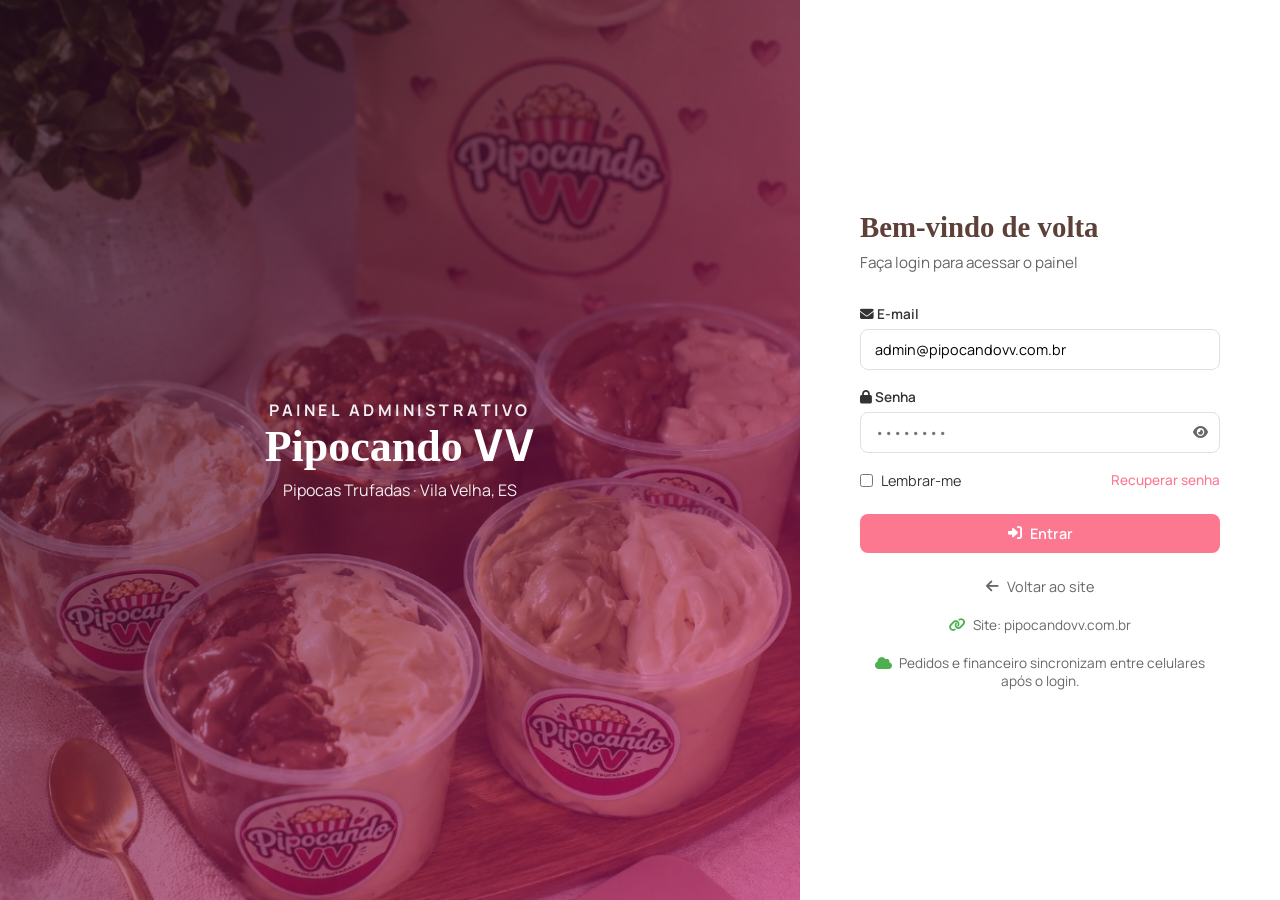
<file: admin/login.html>
<!DOCTYPE html>
<html lang="pt-BR">
<head>
  <meta charset="UTF-8">
  <meta name="viewport" content="width=device-width, initial-scale=1.0">
  <meta name="robots" content="noindex, nofollow">
  <title>Login — Pipocando VV Admin</title>
  <link rel="preconnect" href="https://fonts.googleapis.com">
  <link rel="preconnect" href="https://fonts.gstatic.com" crossorigin>
  <link href="https://fonts.googleapis.com/css2?family=Playfair+Display:wght@600;700&family=Manrope:wght@300;400;500;600;700&display=swap" rel="stylesheet">
  <link rel="stylesheet" href="https://cdnjs.cloudflare.com/ajax/libs/font-awesome/6.5.1/css/all.min.css">
  <link rel="stylesheet" href="admin.css?v=4">
</head>
<body class="login-page">

  <div class="login">
    <div class="login__visual">
      <div class="login__overlay"></div>
      <div class="login__visual-content">
        <p class="login__visual-eyebrow">Painel administrativo</p>
        <h1>Pipocando <span>VV</span></h1>
        <p>Pipocas Trufadas · Vila Velha, ES</p>
      </div>
    </div>

    <div class="login__form-wrapper">
      <div class="login__form-container">
        <div class="login__header">
          <h2>Bem-vindo de volta</h2>
          <p>Faça login para acessar o painel</p>
        </div>

        <form id="login-form" class="login__form">
          <div class="form-group">
            <label for="email"><i class="fas fa-envelope"></i> E-mail</label>
            <input type="email" id="email" value="admin@pipocandovv.com.br" placeholder="admin@pipocandovv.com.br" required autocomplete="email">
          </div>
          <div class="form-group">
            <label for="password"><i class="fas fa-lock"></i> Senha</label>
            <div class="input-password">
              <input type="password" id="password" placeholder="••••••••" required autocomplete="current-password">
              <button type="button" class="toggle-password" aria-label="Mostrar senha"><i class="fas fa-eye"></i></button>
            </div>
          </div>
          <div class="login__options">
            <label class="checkbox-label">
              <input type="checkbox" id="remember"> Lembrar-me
            </label>
            <a href="#" id="forgot-password" class="login__forgot">Recuperar senha</a>
          </div>
          <button type="submit" class="btn btn--primary btn--full" id="login-btn">
            <i class="fas fa-sign-in-alt"></i> Entrar
          </button>
          <p class="login__error" id="login-error"></p>
        </form>

        <a href="https://pipocandovv.com.br/" class="login__back" target="_blank" rel="noopener"><i class="fas fa-arrow-left"></i> Voltar ao site</a>

        <p class="login__private-note"><i class="fas fa-link"></i> Site: <a href="https://pipocandovv.com.br/" target="_blank" rel="noopener">pipocandovv.com.br</a></p>
        <p class="login__private-note"><i class="fas fa-cloud"></i> Pedidos e financeiro sincronizam entre celulares após o login.</p>
      </div>
    </div>
  </div>

  <div class="modal" id="recover-modal">
    <div class="modal__overlay"></div>
    <div class="modal__content">
      <button class="modal__close" aria-label="Fechar"><i class="fas fa-times"></i></button>
      <h3><i class="fas fa-key"></i> Recuperar Senha</h3>
      <p>Digite seu e-mail para receber instruções de recuperação.</p>
      <form id="recover-form">
        <div class="form-group">
          <label for="recover-email">E-mail</label>
          <input type="email" id="recover-email" placeholder="seu@email.com" required>
        </div>
        <button type="submit" class="btn btn--primary btn--full">Enviar</button>
      </form>
    </div>
  </div>

  <script src="../js/default-data.js?v=2"></script>
  <script src="../js/product-photos.js?v=2"></script>
  <script src="../js/storage.js?v=14"></script>
  <script>
    if (sessionStorage.getItem('admin_logged') === 'true') {
      window.location.href = 'index.html';
    }

    document.querySelector('.toggle-password').addEventListener('click', function () {
      const input = document.getElementById('password');
      const icon = this.querySelector('i');
      const isPassword = input.type === 'password';
      input.type = isPassword ? 'text' : 'password';
      icon.className = isPassword ? 'fas fa-eye-slash' : 'fas fa-eye';
    });

    async function emergencyLocalLogin(email, password) {
      const expectedEmail = 'admin@pipocandovv.com.br';
      const expectedPass = (typeof PIPOCANDO_DEFAULT_DATA !== 'undefined' && PIPOCANDO_DEFAULT_DATA?.auth?.password)
        ? PIPOCANDO_DEFAULT_DATA.auth.password
        : 'pipoca123';
      if (email !== expectedEmail || password !== expectedPass) return false;
      try {
        const res = await fetch('../catalog.json?t=' + Date.now(), { cache: 'no-store' });
        if (res.ok) {
          const catalog = await res.json();
          if (catalog && Array.isArray(catalog.products)) {
            localStorage.setItem('pipocando_public_catalog_v16', JSON.stringify({
              ...catalog,
              savedAt: Date.now(),
              clients: [],
              orders: [],
              finance: [],
              auth: { email: expectedEmail, password: expectedPass },
            }));
          }
        }
      } catch (_) { /* ignore */ }
      sessionStorage.setItem('admin_password', password);
      sessionStorage.setItem('admin_offline', '1');
      return true;
    }

    document.getElementById('login-form').addEventListener('submit', async (e) => {
      e.preventDefault();
      const email = document.getElementById('email').value.trim();
      const password = document.getElementById('password').value;
      const errorEl = document.getElementById('login-error');
      const btn = document.getElementById('login-btn');

      errorEl.style.display = 'none';
      btn.disabled = true;
      btn.innerHTML = '<i class="fas fa-spinner fa-spin"></i> Entrando...';

      try {
        let result = null;
        if (typeof Storage !== 'undefined' && Storage.loginAsync) {
          result = await Promise.race([
            Storage.loginAsync(email, password),
            new Promise((resolve) => setTimeout(() => resolve({ ok: false, reason: 'timeout' }), 7000)),
          ]);
        }
        let ok = result === true || result?.ok === true;
        if (!ok) {
          ok = await emergencyLocalLogin(email, password);
          if (ok) result = { ok: true, offline: true };
        }
        if (ok) {
          sessionStorage.setItem('admin_logged', 'true');
          sessionStorage.setItem('admin_email', email);
          if (result?.offline) {
            sessionStorage.setItem('admin_offline', '1');
          } else {
            sessionStorage.removeItem('admin_offline');
          }
          window.location.href = 'index.html';
          return;
        }
        errorEl.textContent = 'E-mail ou senha incorretos.';
        errorEl.style.display = 'block';
      } catch (err) {
        const ok = await emergencyLocalLogin(email, password);
        if (ok) {
          sessionStorage.setItem('admin_logged', 'true');
          sessionStorage.setItem('admin_email', email);
          sessionStorage.setItem('admin_offline', '1');
          window.location.href = 'index.html';
          return;
        }
        errorEl.textContent = 'Erro de conexão. Confira e-mail/senha e tente de novo.';
        errorEl.style.display = 'block';
      } finally {
        btn.disabled = false;
        btn.innerHTML = '<i class="fas fa-sign-in-alt"></i> Entrar';
      }
    });

    const modal = document.getElementById('recover-modal');
    document.getElementById('forgot-password').addEventListener('click', (e) => {
      e.preventDefault();
      modal.classList.add('active');
    });
    modal.querySelector('.modal__close').addEventListener('click', () => modal.classList.remove('active'));
    modal.querySelector('.modal__overlay').addEventListener('click', () => modal.classList.remove('active'));

    document.getElementById('recover-form').addEventListener('submit', (e) => {
      e.preventDefault();
      modal.classList.remove('active');
      alert('Peça a senha ao responsável da loja.');
    });
  </script>
</body>
</html>
</file>
<file: admin/admin.css>
/* ============================================================
   Dolce Amore — Painel Administrativo
   admin.css
   ============================================================ */

:root {
  --rosa-claro: #ffd0da;
  --rosa-escuro: #fc7890;
  --branco: #FFFFFF;
  --creme: #FFF8F3;
  --marrom: #8D6E63;
  --marrom-escuro: #5D4037;
  --texto: #333333;
  --texto-claro: #666666;
  --sidebar-width: 260px;
  --header-height: 64px;
  --sombra: 0 2px 12px rgba(0, 0, 0, 0.08);
  --radius: 10px;
  --transicao: all 0.3s ease;
  --font-body: 'Manrope', sans-serif;
  --font-title: 'Cormorant Garamond', serif;
  --bg: #F5F0EB;
  --success: #4CAF50;
  --warning: #FF9800;
  --info: #2196F3;
  --danger: #F44336;
}

*, *::before, *::after { margin: 0; padding: 0; box-sizing: border-box; }

html {
  overflow-x: hidden;
  max-width: 100%;
}

body {
  font-family: var(--font-body);
  font-variant-numeric: lining-nums;
  font-feature-settings: 'lnum' 1;
  background: var(--bg);
  color: var(--texto);
  display: flex;
  min-height: 100vh;
  max-width: 100%;
  overflow-x: hidden;
}

a { text-decoration: none; color: inherit; }
button { border: none; background: none; cursor: pointer; font-family: inherit; }

/* --- Botões --- */
.btn {
  display: inline-flex;
  align-items: center;
  gap: 8px;
  padding: 10px 22px;
  border-radius: 8px;
  font-weight: 600;
  font-size: 0.9rem;
  transition: var(--transicao);
  cursor: pointer;
}

.btn--primary {
  background: var(--rosa-escuro);
  color: var(--branco);
}

.btn--primary:hover { background: #c2185b; }

.btn--secondary {
  background: var(--creme);
  color: var(--texto);
  border: 1px solid #ddd;
}

.btn--secondary:hover { background: var(--rosa-claro); }

.btn--danger {
  background: var(--danger);
  color: var(--branco);
}

.btn--danger:hover { background: #d32f2f; }

.btn--sm { padding: 6px 14px; font-size: 0.8rem; }

.btn--full { width: 100%; justify-content: center; }

.btn--icon {
  width: 34px;
  height: 34px;
  padding: 0;
  display: inline-flex;
  align-items: center;
  justify-content: center;
  border-radius: 8px;
  transition: var(--transicao);
}

.btn--icon.edit { background: #E3F2FD; color: var(--info); }
.btn--icon.edit:hover { background: var(--info); color: var(--branco); }
.btn--icon.delete { background: #FFEBEE; color: var(--danger); }
.btn--icon.delete:hover { background: var(--danger); color: var(--branco); }

/* --- Formulários --- */
.form-group {
  margin-bottom: 18px;
}

.form-group label {
  display: block;
  font-size: 0.85rem;
  font-weight: 600;
  color: var(--texto);
  margin-bottom: 6px;
}

.form-group input,
.form-group select,
.form-group textarea {
  width: 100%;
  padding: 10px 14px;
  border: 1.5px solid #e0e0e0;
  border-radius: 8px;
  font-family: inherit;
  font-size: 0.9rem;
  transition: var(--transicao);
  background: var(--branco);
}

.form-group input:focus,
.form-group select:focus,
.form-group textarea:focus {
  outline: none;
  border-color: var(--rosa-escuro);
  box-shadow: 0 0 0 3px rgba(233, 30, 99, 0.1);
}

.form-row {
  display: grid;
  grid-template-columns: 1fr 1fr;
  gap: 16px;
}

.checkbox-label {
  display: flex;
  align-items: center;
  gap: 8px;
  font-size: 0.9rem;
  cursor: pointer;
}

.checkbox-label input { width: auto; }

/* ============================================================
   LOGIN
   ============================================================ */
.login-page { display: block; }

.login {
  display: flex;
  min-height: 100vh;
}

.login__visual {
  flex: 1;
  background: url('../products/galeria-4.jpg') center 40% / cover no-repeat;
  position: relative;
  display: flex;
  align-items: center;
  justify-content: center;
}

.login__overlay {
  position: absolute;
  inset: 0;
  background: linear-gradient(135deg, rgba(35, 12, 28, 0.78), rgba(233, 30, 140, 0.48));
}

.login__visual-content {
  position: relative;
  z-index: 2;
  text-align: center;
  color: var(--branco);
  padding: 1.5rem;
}

.login__visual-eyebrow {
  margin: 0 0 0.65rem;
  font-size: 0.72rem;
  font-weight: 700;
  letter-spacing: 0.22em;
  text-transform: uppercase;
  opacity: 0.88;
}

.login__visual-content h1 {
  font-family: var(--font-title);
  font-size: clamp(2rem, 4vw, 2.75rem);
  margin: 0 0 0.5rem;
  line-height: 1.05;
}

.login__visual-content h1 span {
  font-family: var(--font-body);
  font-weight: 800;
  letter-spacing: 0.04em;
}

.login__visual-content p {
  margin: 0;
  font-size: 1rem;
  opacity: 0.92;
}

.login__form-wrapper {
  width: 480px;
  display: flex;
  align-items: center;
  justify-content: center;
  padding: 40px;
  background: var(--branco);
}

.login__form-container { width: 100%; max-width: 360px; }

.login__header { margin-bottom: 32px; }

.login__header h2 {
  font-family: var(--font-title);
  font-size: 1.8rem;
  color: var(--marrom-escuro);
  margin-bottom: 8px;
}

.login__header p { color: var(--texto-claro); font-size: 0.95rem; }

.login__options {
  display: flex;
  align-items: center;
  justify-content: space-between;
  margin-bottom: 24px;
  font-size: 0.85rem;
}

.login__forgot { color: var(--rosa-escuro); font-weight: 500; }
.login__forgot:hover { text-decoration: underline; }

.input-password {
  position: relative;
}

.input-password input { padding-right: 44px; }

.toggle-password {
  position: absolute;
  right: 12px;
  top: 50%;
  transform: translateY(-50%);
  color: var(--texto-claro);
}

.login__error {
  color: var(--danger);
  font-size: 0.85rem;
  margin-top: 12px;
  display: none;
  text-align: center;
}

.login__back {
  display: flex;
  align-items: center;
  gap: 8px;
  justify-content: center;
  margin-top: 24px;
  color: var(--texto-claro);
  font-size: 0.9rem;
}

.login__back:hover { color: var(--rosa-escuro); }

.login__hint {
  margin-top: 24px;
  padding: 12px;
  background: var(--creme);
  border-radius: 8px;
  font-size: 0.8rem;
  color: var(--texto-claro);
  text-align: center;
}

/* ============================================================
   SIDEBAR
   ============================================================ */
.sidebar {
  width: var(--sidebar-width);
  background: var(--marrom-escuro);
  color: rgba(255, 255, 255, 0.85);
  display: flex;
  flex-direction: column;
  position: fixed;
  top: 0;
  left: 0;
  height: 100vh;
  z-index: 100;
  transition: transform 0.3s ease;
}

.sidebar__header {
  padding: 24px;
  display: flex;
  align-items: center;
  gap: 12px;
  font-family: var(--font-title);
  font-size: 1.3rem;
  font-weight: 700;
  color: var(--branco);
  border-bottom: 1px solid rgba(255, 255, 255, 0.1);
}

.sidebar__header i { color: var(--rosa-claro); font-size: 1.4rem; }

.sidebar__nav {
  flex: 1;
  padding: 16px 12px;
  overflow-y: auto;
}

.sidebar__link {
  display: flex;
  align-items: center;
  gap: 12px;
  padding: 12px 16px;
  border-radius: 8px;
  font-size: 0.9rem;
  font-weight: 500;
  transition: var(--transicao);
  margin-bottom: 4px;
}

.sidebar__link:hover {
  background: rgba(255, 255, 255, 0.08);
  color: var(--branco);
}

.sidebar__link.active {
  background: var(--rosa-escuro);
  color: var(--branco);
}

.sidebar__badge {
  margin-left: auto;
  min-width: 1.35rem;
  height: 1.35rem;
  padding: 0 0.4rem;
  border-radius: 999px;
  background: #ff9800;
  color: #fff;
  font-size: 0.72rem;
  font-weight: 700;
  display: inline-grid;
  place-items: center;
}

.sidebar__link.active .sidebar__badge {
  background: #fff;
  color: var(--rosa-escuro);
}

.sidebar__link i { width: 20px; text-align: center; }

.sidebar__footer {
  padding: 16px 12px;
  border-top: 1px solid rgba(255, 255, 255, 0.1);
}

/* ============================================================
   MAIN CONTENT
   ============================================================ */
.admin-main {
  flex: 1;
  margin-left: var(--sidebar-width);
  min-height: 100vh;
  min-width: 0;
  max-width: 100%;
  overflow-x: hidden;
}

.admin-header {
  height: var(--header-height);
  background: var(--branco);
  display: flex;
  align-items: center;
  gap: 0.5rem;
  padding: 0 28px;
  box-shadow: var(--sombra);
  position: sticky;
  top: 0;
  z-index: 50;
  min-width: 0;
  max-width: 100%;
}

.sidebar-toggle {
  display: none;
  font-size: 1.2rem;
  color: var(--texto);
  margin-right: 8px;
  flex-shrink: 0;
}

.admin-header__title {
  font-family: var(--font-title);
  font-size: 1.4rem;
  color: var(--marrom-escuro);
  flex: 1;
  min-width: 0;
  overflow: hidden;
  text-overflow: ellipsis;
  white-space: nowrap;
}

.admin-header__user {
  display: flex;
  align-items: center;
  gap: 8px;
  font-size: 0.85rem;
  color: var(--texto-claro);
  min-width: 0;
  flex-shrink: 1;
  max-width: 55%;
}

.admin-header__user > span:not(.sync-badge) {
  overflow: hidden;
  text-overflow: ellipsis;
  white-space: nowrap;
  min-width: 0;
}

.sync-badge {
  display: inline-flex;
  align-items: center;
  gap: 6px;
  font-size: 0.75rem;
  padding: 4px 10px;
  border-radius: 999px;
  background: #f5f5f5;
  color: var(--texto-claro);
  flex-shrink: 0;
  white-space: nowrap;
}

.sync-badge--on {
  background: #e8f5e9;
  color: #2e7d32;
}

.admin-header__avatar {
  width: 36px;
  height: 36px;
  background: var(--rosa-claro);
  color: var(--rosa-escuro);
  border-radius: 50%;
  display: flex;
  align-items: center;
  justify-content: center;
}

.admin-page {
  display: none;
  padding: 28px;
  animation: fadeIn 0.3s ease;
  max-width: 100%;
  overflow-x: hidden;
}

.admin-page.active { display: block; }

@keyframes fadeIn {
  from { opacity: 0; transform: translateY(8px); }
  to { opacity: 1; transform: translateY(0); }
}

.page-actions {
  margin-bottom: 20px;
  display: flex;
  justify-content: flex-end;
}

.page-actions--between {
  justify-content: space-between;
  align-items: center;
  flex-wrap: wrap;
  gap: 12px;
}

/* --- Stats --- */
.stats-grid {
  display: grid;
  grid-template-columns: repeat(4, 1fr);
  gap: 20px;
  margin-bottom: 28px;
}

.stats-grid--3 { grid-template-columns: repeat(3, 1fr); }
.stats-grid--4 { grid-template-columns: repeat(4, 1fr); }

.stat-card {
  background: var(--branco);
  border-radius: var(--radius);
  padding: 24px;
  display: flex;
  align-items: center;
  gap: 16px;
  box-shadow: var(--sombra);
  transition: var(--transicao);
}

.stat-card:hover { transform: translateY(-2px); }

.stat-card__icon {
  width: 52px;
  height: 52px;
  border-radius: 12px;
  display: flex;
  align-items: center;
  justify-content: center;
  font-size: 1.3rem;
  flex-shrink: 0;
}

.stat-card__label {
  font-size: 0.8rem;
  color: var(--texto-claro);
  display: block;
  margin-bottom: 4px;
}

.stat-card__value {
  font-family: var(--font-body);
  font-size: 1.5rem;
  font-weight: 700;
  color: var(--marrom-escuro);
  font-variant-numeric: lining-nums tabular-nums;
}

.goals-panel {
  margin-bottom: 1.25rem;
  background: var(--branco);
  border-radius: var(--radius);
  box-shadow: var(--sombra);
  padding: 1.1rem 1.2rem 1.25rem;
  border: 1px solid rgba(233, 30, 99, 0.12);
}
.goals-panel__header {
  display: flex;
  flex-wrap: wrap;
  align-items: flex-start;
  justify-content: space-between;
  gap: 0.75rem;
  margin-bottom: 1rem;
}
.goals-panel__header h3 {
  margin: 0;
  font-size: 1.05rem;
  color: var(--marrom-escuro);
}
.goals-panel__hint {
  margin: 0.25rem 0 0;
  font-size: 0.82rem;
  color: var(--texto-claro);
}
.goals-panel__badge {
  display: inline-flex;
  align-items: center;
  gap: 0.35rem;
  padding: 0.4rem 0.75rem;
  border-radius: 999px;
  background: #e8f5e9;
  color: #1b5e20;
  font-weight: 700;
  font-size: 0.82rem;
}
.goals-panel__badge[hidden] { display: none !important; }
.goals-panel__actions {
  display: flex;
  flex-wrap: wrap;
  align-items: center;
  gap: 0.55rem;
}
.goals-history-tabs {
  display: flex;
  gap: 0.5rem;
  margin-bottom: 0.85rem;
}
.goals-history-tabs .filter-tab {
  cursor: pointer;
}
.goals-history-summary {
  margin: 0 0 0.85rem;
  font-size: 0.88rem;
  color: var(--texto-claro);
}
.goals-history-table td .goal-hit {
  color: #1b5e20;
  font-weight: 700;
}
.goals-history-table td .goal-miss {
  color: #8a5a6a;
}
.goals-history-table tr.is-today td,
.goals-history-table tr.is-current td {
  background: rgba(233, 30, 99, 0.06);
}
.goals-grid {
  display: grid;
  grid-template-columns: repeat(2, minmax(0, 1fr));
  gap: 1rem;
}
.goal-card {
  border: 1px solid rgba(0, 0, 0, 0.06);
  border-radius: 14px;
  padding: 1rem;
  background: linear-gradient(180deg, #fff8fb 0%, #fff 70%);
}
.goal-card.is-done {
  border-color: rgba(76, 175, 80, 0.35);
  background: linear-gradient(180deg, #f1fbf3 0%, #fff 70%);
}
.goal-card__head {
  display: flex;
  flex-wrap: wrap;
  justify-content: space-between;
  gap: 0.35rem 0.75rem;
  margin-bottom: 0.85rem;
}
.goal-card__head h4 {
  margin: 0;
  font-size: 0.95rem;
}
.goal-card__date {
  display: inline-block;
  margin-left: 0.35rem;
  font-size: 0.78rem;
  font-weight: 600;
  color: var(--texto-claro);
}
.goal-card__target {
  font-size: 0.78rem;
  color: var(--texto-claro);
}
.goal-metric { margin-bottom: 0.7rem; }
.goal-metric__row {
  display: flex;
  justify-content: space-between;
  gap: 0.75rem;
  font-size: 0.84rem;
  margin-bottom: 0.3rem;
}
.goal-bar {
  height: 10px;
  border-radius: 999px;
  background: #f0e6ea;
  overflow: hidden;
}
.goal-bar span {
  display: block;
  height: 100%;
  border-radius: inherit;
  background: linear-gradient(90deg, #ec407a, #f48fb1);
  transition: width 0.35s ease;
}
.goal-card.is-done .goal-bar span {
  background: linear-gradient(90deg, #43a047, #81c784);
}
.goal-card__status {
  margin: 0.35rem 0 0;
  font-size: 0.82rem;
  font-weight: 600;
  color: #8a5a6a;
}
.goal-card.is-done .goal-card__status {
  color: #1b5e20;
}
@media (max-width: 900px) {
  .goals-grid { grid-template-columns: 1fr; }
}

/* --- Cards --- */
.card {
  background: var(--branco);
  border-radius: var(--radius);
  box-shadow: var(--sombra);
  overflow: hidden;
  max-width: 100%;
}

.card__header {
  padding: 20px 24px;
  border-bottom: 1px solid #f0f0f0;
  display: flex;
  align-items: center;
  justify-content: space-between;
  flex-wrap: wrap;
  gap: 12px;
}

.card__header h3 {
  font-family: var(--font-title);
  font-size: 1.15rem;
  color: var(--marrom-escuro);
}

.dashboard-grid {
  display: grid;
  grid-template-columns: 1.5fr 1fr;
  gap: 20px;
}

.dashboard-orders {
  display: flex;
  flex-direction: column;
  gap: 12px;
  padding: 16px 20px 20px;
}

.dash-order {
  display: flex;
  gap: 14px;
  padding: 14px;
  border: 1px solid #eee;
  border-radius: 12px;
  cursor: pointer;
  transition: background 0.15s ease, transform 0.15s ease;
  background: #fff;
}

.dash-order:hover {
  background: #fff5f8;
  transform: translateY(-1px);
}

.dash-order__images {
  display: flex;
  gap: 6px;
  flex-shrink: 0;
}

.dash-order__thumb {
  width: 64px;
  height: 64px;
  border-radius: 10px;
  object-fit: cover;
  display: block;
  background: #f5f5f5;
}

.dash-order__thumb--empty {
  display: flex;
  align-items: center;
  justify-content: center;
  color: #c9a0a8;
  font-size: 1.2rem;
}

.dash-order__body {
  flex: 1;
  min-width: 0;
}

.dash-order__top {
  display: flex;
  align-items: center;
  justify-content: space-between;
  gap: 8px;
  margin-bottom: 4px;
}

.dash-order__client,
.dash-order__items {
  margin: 2px 0;
  font-size: 0.85rem;
  color: var(--texto-claro);
  white-space: nowrap;
  overflow: hidden;
  text-overflow: ellipsis;
}

.dash-order__client i { margin-right: 4px; }

.dash-order__footer {
  display: flex;
  justify-content: space-between;
  align-items: center;
  margin-top: 8px;
  font-size: 0.85rem;
}

.dash-order__footer strong {
  color: #c2185b;
  font-size: 1rem;
}

/* --- Tabelas --- */
.table-responsive,
.table-wrap {
  overflow-x: auto;
  -webkit-overflow-scrolling: touch;
  max-width: 100%;
}

.table {
  width: 100%;
  border-collapse: collapse;
  font-size: 0.88rem;
  min-width: 560px;
}

.table th {
  text-align: left;
  padding: 14px 20px;
  background: var(--creme);
  font-weight: 600;
  color: var(--texto);
  font-size: 0.8rem;
  text-transform: uppercase;
  letter-spacing: 0.5px;
  white-space: nowrap;
}

.th-sort {
  display: inline-flex;
  align-items: center;
  gap: 6px;
  margin: 0;
  padding: 0;
  border: 0;
  background: none;
  color: inherit;
  font: inherit;
  font-weight: 600;
  text-transform: inherit;
  letter-spacing: inherit;
  cursor: pointer;
  user-select: none;
}

.th-sort i {
  opacity: 0.32;
  font-size: 0.78em;
  width: 0.9em;
  text-align: center;
}

.th-sort:hover i,
.th-sort.is-active i {
  opacity: 1;
  color: var(--rosa-escuro);
}

.table td {
  padding: 14px 20px;
  border-bottom: 1px solid #f5f5f5;
  vertical-align: middle;
}

.table tbody tr:hover { background: #fafafa; }

.table__empty {
  padding: 2rem 1.25rem !important;
  text-align: center;
  color: var(--texto-claro);
  font-weight: 600;
}

.table__img {
  width: 56px;
  height: 72px;
  border-radius: 8px;
  object-fit: cover;
  object-position: center;
}

.table__actions {
  display: flex;
  flex-wrap: wrap;
  gap: 6px;
  align-items: center;
}

.order-edit-btn {
  min-height: 34px;
  padding: 0.35rem 0.75rem;
  font-size: 0.78rem;
  white-space: nowrap;
}

.order-status-actions {
  display: flex;
  flex-wrap: wrap;
  gap: 4px;
  align-items: center;
}

.order-status-btn {
  min-height: 30px;
  padding: 0.25rem 0.55rem;
  font-size: 0.72rem;
  font-weight: 700;
  border: 1px solid rgba(93, 64, 55, 0.16);
  border-radius: 999px;
  background: #fff;
  color: var(--marrom-escuro);
  white-space: nowrap;
  cursor: pointer;
}

.order-status-btn:hover:not(:disabled) {
  border-color: var(--rosa-escuro);
  color: var(--rosa-escuro);
}

.order-status-btn.is-active {
  background: #fce8ee;
  border-color: var(--rosa-escuro);
  color: var(--rosa-escuro);
}

.order-status-btn:disabled {
  opacity: 0.45;
  cursor: default;
}

.catalog-order__intro {
  margin: 0 0 1rem;
  color: var(--texto-claro);
  font-size: 0.92rem;
  line-height: 1.45;
}

.catalog-order__tabs {
  display: flex;
  gap: 0.5rem;
  margin-bottom: 1rem;
}

.catalog-order__tab {
  flex: 1;
  min-height: 42px;
  border: 1px solid rgba(93, 64, 55, 0.12);
  border-radius: 12px;
  background: #fff;
  color: var(--marrom-escuro);
  font: inherit;
  font-weight: 700;
  cursor: pointer;
}

.catalog-order__tab.is-active {
  background: var(--rosa);
  border-color: var(--rosa);
  color: #fff;
}

.catalog-order__panel {
  display: none;
}

.catalog-order__panel.is-active {
  display: block;
}

.catalog-order__toolbar {
  margin-bottom: 0.75rem;
}

.catalog-order__toolbar label {
  display: grid;
  gap: 0.35rem;
  font-size: 0.82rem;
  font-weight: 700;
  color: var(--marrom-escuro);
}

.catalog-order__toolbar select {
  width: 100%;
  min-height: 42px;
  border: 1px solid rgba(93, 64, 55, 0.12);
  border-radius: 10px;
  padding: 0.55rem 0.75rem;
  font: inherit;
}

.catalog-order__list {
  display: grid;
  gap: 0.55rem;
  max-height: min(52vh, 420px);
  overflow-y: auto;
  padding-right: 0.15rem;
}

.catalog-order__item {
  display: grid;
  grid-template-columns: auto 1fr auto;
  gap: 0.75rem;
  align-items: center;
  padding: 0.75rem 0.85rem;
  border: 1px solid rgba(93, 64, 55, 0.12);
  border-radius: 12px;
  background: #fff;
}

.catalog-order__item--off {
  opacity: 0.72;
  background: #faf8f7;
}

.catalog-order__pos-field {
  display: grid;
  gap: 0.12rem;
  justify-items: center;
  min-width: 3.1rem;
}

.catalog-order__pos-label {
  font-size: 0.62rem;
  font-weight: 800;
  letter-spacing: 0.06em;
  text-transform: uppercase;
  color: var(--texto-claro);
}

.catalog-order__pos-input {
  width: 3rem;
  height: 2.35rem;
  border: 1px solid rgba(93, 64, 55, 0.16);
  border-radius: 10px;
  text-align: center;
  font: inherit;
  font-weight: 800;
  color: var(--rosa-escuro);
  background: rgba(252, 120, 144, 0.08);
  padding: 0;
}

.catalog-order__pos-input:focus {
  outline: 2px solid rgba(252, 120, 144, 0.35);
  border-color: var(--rosa-escuro);
}

.catalog-order__pos {
  display: grid;
  place-items: center;
  width: 2rem;
  height: 2rem;
  border-radius: 999px;
  background: rgba(252, 120, 144, 0.12);
  color: var(--rosa-escuro);
  font-weight: 800;
  font-size: 0.82rem;
}

.catalog-order__main {
  min-width: 0;
}

.catalog-order__main strong {
  display: block;
  color: var(--marrom-escuro);
  line-height: 1.25;
}

.catalog-order__main small {
  display: block;
  margin-top: 0.15rem;
  color: var(--texto-claro);
  font-size: 0.78rem;
}

.catalog-order__actions {
  display: flex;
  gap: 0.35rem;
}

.catalog-order__empty {
  margin: 0;
  padding: 1rem;
  text-align: center;
  color: var(--texto-claro);
}

.row--off-menu {
  opacity: 0.72;
  background: #f7f5f4;
}

.btn-onsite {
  border: none;
  padding: 8px 12px;
  border-radius: 8px;
  font-weight: 700;
  font-size: 0.8rem;
  cursor: pointer;
  white-space: nowrap;
}

.btn-onsite.is-on {
  background: #4caf50;
  color: #fff;
}

.btn-onsite.is-off {
  background: #eee;
  color: #666;
  border: 1px solid #ccc;
}

/* --- Status Badge --- */
.badge {
  display: inline-block;
  padding: 4px 12px;
  border-radius: 50px;
  font-size: 0.75rem;
  font-weight: 600;
  text-transform: capitalize;
}

.badge--novo { background: #E3F2FD; color: var(--info); }
.badge--info { background: #FFF1F4; color: var(--rosa-escuro); }
.badge--preparo { background: #FFF3E0; color: var(--warning); }
.badge--entrega { background: #F3E5F5; color: #9C27B0; }
.badge--finalizado { background: #E8F5E9; color: var(--success); }
.badge--cancelado { background: #FFEBEE; color: var(--danger); }
.badge--muted { background: #f3f3f3; color: #777; }
.badge--danger { background: #FFEBEE; color: var(--danger); }
.badge--warn { background: #FFF3E0; color: #b86a00; }
.badge--ok { background: #E8F5E9; color: var(--success); }

/* --- Filter Tabs --- */
.filter-tabs {
  display: flex;
  gap: 6px;
  flex-wrap: wrap;
}

.filter-tab {
  padding: 6px 14px;
  border-radius: 50px;
  font-size: 0.8rem;
  font-weight: 500;
  background: var(--creme);
  color: var(--texto);
  transition: var(--transicao);
}

.filter-tab:hover,
.filter-tab.active {
  background: var(--rosa-escuro);
  color: var(--branco);
}

/* --- Status Summary --- */
.status-summary {
  padding: 24px;
}

.status-item {
  display: flex;
  align-items: center;
  justify-content: space-between;
  padding: 12px 0;
  border-bottom: 1px solid #f5f5f5;
}

.status-item:last-child { border: none; }

.status-item__bar {
  flex: 1;
  height: 6px;
  background: #f0f0f0;
  border-radius: 3px;
  margin: 0 16px;
  overflow: hidden;
}

.status-item__bar-fill {
  height: 100%;
  border-radius: 3px;
  transition: width 0.5s ease;
}

/* --- Chart --- */
.chart-container {
  padding: 24px;
  height: 350px;
}

/* --- Financeiro --- */
.fin-note {
  display: flex;
  align-items: center;
  gap: 8px;
  margin: 0 0 20px;
  padding: 12px 16px;
  background: #fff8f0;
  border: 1px solid #ffe0b2;
  border-radius: 10px;
  color: var(--texto-claro);
  font-size: 0.9rem;
}

.fin-note i { color: #FF9800; }

.fin-period-summary {
  font-size: 0.85rem;
  color: var(--texto-claro);
}

.fin-empty {
  padding: 24px;
  text-align: center;
  color: var(--texto-claro);
  margin: 0;
}

.card__subtitle {
  font-size: 0.85rem;
  color: var(--texto-claro);
  font-weight: 400;
}

.printer-card {
  margin-bottom: 1rem;
  border: 1px solid rgba(33, 150, 243, 0.2);
  background: linear-gradient(180deg, #f5faff 0%, #fff 60%);
}
.printer-card__actions {
  display: flex;
  flex-wrap: wrap;
  gap: 0.65rem;
  align-items: center;
  padding: 0 1.1rem 1.1rem;
}
.printer-steps {
  margin: 0 1.1rem 0.85rem;
  padding-left: 1.2rem;
  color: var(--texto-suave, #5c534c);
  font-size: 0.9rem;
  line-height: 1.45;
}
.printer-steps li { margin: 0.25rem 0; }
.printer-steps a { color: #1565c0; font-weight: 600; }
.printer-card__auto {
  margin: 0;
  width: 100%;
}
.printer-auto-hint {
  margin: 0 1.1rem 1rem;
  font-size: 0.82rem;
  color: var(--texto-claro, #6b5348);
  line-height: 1.4;
}
#printer-status-label.is-connected {
  color: #1565c0;
  font-weight: 600;
}

.login__private-note {
  margin-top: 20px;
  text-align: center;
  font-size: 0.85rem;
  color: var(--texto-claro);
}

.login__private-note i {
  color: #4CAF50;
  margin-right: 4px;
}

/* --- Settings Form --- */
.settings-form { padding: 24px; }

.store-control-card { margin-bottom: 20px; }
.store-control { padding: 0 24px 24px; }
.store-control__status { margin: 0 0 1rem; font-size: 1rem; }
.store-control__actions {
  display: flex;
  flex-wrap: wrap;
  gap: 0.65rem;
}
.store-control__actions .btn.is-active {
  box-shadow: 0 0 0 2px color-mix(in srgb, var(--rosa-escuro) 35%, #fff);
}
.store-control__hint {
  margin: 0.85rem 0 0;
  color: var(--texto-claro);
  font-size: 0.88rem;
}
.store-control__pill {
  display: inline-flex;
  align-items: center;
  gap: 0.45rem;
  padding: 0.45rem 0.75rem;
  border-radius: 999px;
  font-weight: 600;
  font-size: 0.92rem;
}
.store-control__pill--open {
  background: #E8F5E9;
  color: var(--success);
}
.store-control__pill--closed {
  background: #FFEBEE;
  color: var(--danger);
}
.settings-block {
  margin: 0 0 1.25rem;
  padding: 1rem 0 0;
  border-top: 1px solid var(--borda);
}
.settings-block__title {
  margin: 0 0 0.85rem;
  font-size: 1rem;
  color: var(--marrom-escuro);
}
.open-days-grid {
  display: flex;
  flex-wrap: wrap;
  gap: 0.65rem 1rem;
}

.schedule-windows {
  display: grid;
  gap: 0.85rem;
  margin-bottom: 0.75rem;
}

.schedule-window {
  padding: 0.9rem 1rem;
  border: 1px solid var(--borda);
  border-radius: 14px;
  background: #fff;
}

.schedule-window__title {
  display: block;
  margin-bottom: 0.75rem;
  color: var(--marrom-escuro);
  font-size: 0.95rem;
}

.stock-input--min {
  width: 90px;
}

.stock-input--cost {
  width: 100px;
}

.stock-toolbar {
  display: flex;
  align-items: center;
  justify-content: space-between;
  gap: 1rem;
  flex-wrap: wrap;
  margin-bottom: 1rem;
}

.stock-toolbar__actions {
  display: flex;
  flex-wrap: wrap;
  gap: 0.65rem;
}

.stock-summary {
  display: grid;
  grid-template-columns: repeat(4, minmax(0, 1fr));
  gap: 1rem;
  margin-bottom: 1rem;
}

.stock-summary__card {
  background: #fff;
  border: 1px solid var(--borda);
  border-radius: 14px;
  padding: 1rem 1.15rem;
  display: flex;
  flex-direction: column;
  gap: 0.35rem;
}

.stock-summary__card--money {
  border-color: color-mix(in srgb, var(--sucesso, #2f9e5a) 40%, var(--borda));
  background: color-mix(in srgb, var(--sucesso, #2f9e5a) 8%, #fff);
}

.stock-summary__card--warn {
  border-color: color-mix(in srgb, var(--warning) 35%, var(--borda));
}

.stock-summary__card--danger {
  border-color: color-mix(in srgb, var(--danger) 35%, var(--borda));
}

.stock-summary__label {
  font-size: 0.85rem;
  color: var(--texto-claro);
}

.stock-summary__value {
  font-size: 1.45rem;
  line-height: 1.1;
  color: var(--marrom-escuro);
}

.stock-spend {
  margin-bottom: 1.25rem;
  padding: 1rem 1.15rem;
  background: #fff;
  border: 1px solid var(--borda);
  border-radius: 14px;
}

.stock-spend__title {
  margin: 0 0 0.85rem;
  font-size: 1rem;
  color: var(--marrom-escuro);
  display: flex;
  align-items: center;
  gap: 0.45rem;
}

.stock-spend__grid {
  display: grid;
  grid-template-columns: repeat(4, minmax(0, 1fr));
  gap: 0.75rem;
}

.stock-spend__card {
  padding: 0.75rem 0.85rem;
  border-radius: 12px;
  background: color-mix(in srgb, var(--rosa, #e85a8c) 7%, #fff);
  border: 1px solid color-mix(in srgb, var(--rosa, #e85a8c) 22%, var(--borda));
}

.stock-spend__label {
  display: block;
  font-size: 0.8rem;
  color: var(--texto-claro);
  margin-bottom: 0.25rem;
}

.stock-spend__value {
  font-size: 1.15rem;
  color: var(--marrom-escuro);
}

.stock-spend__hint {
  margin: 0.85rem 0 0;
  font-size: 0.85rem;
  color: var(--texto-claro);
}

.inventory-group td {
  background: color-mix(in srgb, var(--marrom-escuro, #3a2418) 6%, #fff);
  border-top: 1px solid var(--borda);
}

.inventory-group__row {
  display: flex;
  justify-content: space-between;
  gap: 1rem;
  align-items: center;
  font-size: 0.92rem;
}

.inventory-group__row span {
  color: var(--texto-claro);
  font-weight: 600;
}

.inventory-notes {
  color: #888;
}

.inventory-total {
  white-space: nowrap;
  color: var(--marrom-escuro);
}

.stock-filter {
  display: inline-flex;
  align-items: center;
  gap: 0.65rem;
  font-size: 0.92rem;
  color: var(--marrom-escuro);
}

.stock-filter select {
  min-width: 220px;
  padding: 0.55rem 0.75rem;
  border: 1px solid var(--borda);
  border-radius: 10px;
  background: #fff;
}

.stock-input {
  width: 110px;
  max-width: 100%;
  padding: 0.5rem 0.65rem;
  border: 1px solid var(--borda);
  border-radius: 10px;
  font-size: 0.95rem;
}

@media (max-width: 1100px) {
  .stock-summary,
  .stock-spend__grid {
    grid-template-columns: repeat(2, minmax(0, 1fr));
  }
}

@media (max-width: 768px) {
  .stock-summary,
  .stock-spend__grid {
    grid-template-columns: 1fr;
  }
}

/* --- Modal --- */
.modal {
  position: fixed;
  inset: 0;
  z-index: 1000;
  display: flex;
  align-items: center;
  justify-content: center;
  opacity: 0;
  visibility: hidden;
  transition: var(--transicao);
}

.modal.active {
  opacity: 1;
  visibility: visible;
}

.modal__overlay {
  position: absolute;
  inset: 0;
  background: rgba(0, 0, 0, 0.5);
}

.modal__content {
  position: relative;
  background: var(--branco);
  border-radius: var(--radius);
  padding: 32px;
  width: 90%;
  max-width: 440px;
  max-height: 90vh;
  overflow-y: auto;
  animation: modalIn 0.3s ease;
}

.modal__content--lg { max-width: 600px; }
.modal__content--xl { max-width: 760px; }

@keyframes modalIn {
  from { transform: scale(0.95) translateY(10px); }
  to { transform: scale(1) translateY(0); }
}

.modal__close {
  position: absolute;
  top: 16px;
  right: 16px;
  width: 32px;
  height: 32px;
  border-radius: 50%;
  display: flex;
  align-items: center;
  justify-content: center;
  color: var(--texto-claro);
  transition: var(--transicao);
}

.modal__close:hover { background: var(--creme); color: var(--texto); }

.modal__content h3 {
  font-family: var(--font-title);
  font-size: 1.3rem;
  color: var(--marrom-escuro);
  margin-bottom: 8px;
}

.modal__content > p {
  color: var(--texto-claro);
  font-size: 0.9rem;
  margin-bottom: 20px;
}

.modal__actions {
  display: flex;
  gap: 12px;
  justify-content: flex-end;
  margin-top: 24px;
}

/* --- Toast --- */
.toast-admin {
  position: fixed;
  bottom: 28px;
  right: 28px;
  background: var(--marrom-escuro);
  color: var(--branco);
  padding: 14px 24px;
  border-radius: var(--radius);
  font-size: 0.9rem;
  z-index: 9999;
  transform: translateX(120%);
  transition: transform 0.4s ease;
  box-shadow: var(--sombra);
}

.toast-admin.show { transform: translateX(0); }

.toast-admin.success { background: var(--success); }
.toast-admin.error { background: var(--danger); }

/* --- Order Items in Modal --- */
.order-items-list {
  border: 1px solid #eee;
  border-radius: 8px;
  padding: 12px;
  margin-bottom: 12px;
  max-height: 200px;
  overflow-y: auto;
}

.order-item-row {
  display: flex;
  align-items: center;
  justify-content: space-between;
  padding: 8px 0;
  border-bottom: 1px solid #f5f5f5;
  font-size: 0.85rem;
}

.order-item-row:last-child { border: none; }

.finalize-required {
  margin-top: 12px;
  padding: 14px;
  border-radius: 10px;
  background: #fff8f0;
  border: 1px solid #ffe0b2;
}

.finalize-required__note {
  margin: 0 0 12px;
  font-size: 0.85rem;
  color: var(--texto-claro);
}

.finalize-required__note i {
  color: #FF9800;
  margin-right: 4px;
}

.order-row:hover { background: #fff5f8; }

/* --- Detalhes do pedido --- */
.order-detail__header {
  display: flex;
  align-items: center;
  justify-content: space-between;
  gap: 12px;
  flex-wrap: wrap;
  margin-bottom: 16px;
}

.order-detail__date {
  margin: 0;
  color: var(--texto-claro);
  font-size: 0.9rem;
}

.order-detail__date i { margin-right: 6px; }

.order-detail__client {
  background: #fafafa;
  border-radius: 12px;
  padding: 16px;
  margin-bottom: 20px;
}

.order-detail__client h4 {
  margin: 0 0 10px;
  font-size: 0.95rem;
  color: var(--marrom-escuro);
}

.order-detail__client p {
  margin: 4px 0;
  font-size: 0.9rem;
  color: var(--texto);
}

.order-detail__client i {
  width: 18px;
  color: var(--texto-claro);
}

.order-whatsapp-link {
  display: inline-flex;
  align-items: center;
  gap: 10px;
  margin-top: 8px;
  padding: 10px 14px;
  border-radius: 999px;
  background: rgba(37, 211, 102, 0.12);
  border: 1px solid rgba(37, 211, 102, 0.35);
  color: #128C7E !important;
  font-weight: 600;
  text-decoration: none !important;
  transition: 0.2s ease;
}

.order-whatsapp-link i {
  width: auto;
  color: #25D366 !important;
  font-size: 1.15rem;
}

.order-whatsapp-link small {
  font-weight: 500;
  opacity: 0.75;
}

.order-whatsapp-link:hover {
  background: #25D366;
  border-color: #25D366;
  color: #fff !important;
}

.order-whatsapp-link:hover i,
.order-whatsapp-link:hover small {
  color: #fff !important;
  opacity: 1;
}

.order-whatsapp-inline {
  color: #25D366;
  font-weight: 600;
  text-decoration: none;
}

.order-whatsapp-inline:hover {
  text-decoration: underline;
}

.order-detail__items-title {
  margin: 0 0 12px;
  font-size: 1rem;
  color: var(--marrom-escuro);
}

.order-detail__items {
  display: flex;
  flex-direction: column;
  gap: 12px;
  margin-bottom: 16px;
  max-height: 420px;
  overflow-y: auto;
}

.order-detail__item {
  display: flex;
  gap: 14px;
  padding: 12px;
  border: 1px solid #eee;
  border-radius: 12px;
  background: #fff;
}

.order-detail__thumb {
  width: 96px;
  height: 96px;
  flex-shrink: 0;
  border-radius: 10px;
  overflow: hidden;
  background: #f5f5f5;
}

.order-detail__thumb img,
.order-detail__thumb-img {
  width: 100%;
  height: 100%;
  object-fit: cover;
  display: block;
}

.order-detail__thumb-placeholder {
  width: 100%;
  height: 100%;
  display: flex;
  align-items: center;
  justify-content: center;
  color: #c9a0a8;
  font-size: 1.6rem;
}

.order-detail__item-info {
  flex: 1;
  min-width: 0;
}

.order-detail__item-info h4 {
  margin: 0 0 6px;
  font-size: 0.95rem;
  color: var(--marrom-escuro);
}

.order-detail__tag {
  display: inline-block;
  font-size: 0.75rem;
  padding: 2px 8px;
  border-radius: 999px;
  background: #fce4ec;
  color: #c2185b;
  margin-bottom: 6px;
}

.order-detail__desc {
  margin: 0 0 8px;
  font-size: 0.82rem;
  color: var(--texto-claro);
  line-height: 1.4;
}

.order-detail__meta {
  display: flex;
  flex-wrap: wrap;
  gap: 10px 16px;
  font-size: 0.85rem;
  color: var(--texto);
}

.order-detail__total {
  display: flex;
  justify-content: space-between;
  align-items: center;
  padding: 14px 16px;
  border-radius: 12px;
  background: #f8f5f2;
  margin-bottom: 8px;
  font-size: 1.05rem;
}

.order-detail__total strong {
  color: #c2185b;
  font-size: 1.2rem;
}

.order-detail__breakdown {
  display: grid;
  gap: 0.45rem;
  margin: 1rem 0;
  padding: 0.85rem 1rem;
  border-radius: 12px;
  background: #fafafa;
  border: 1px solid #eee;
}

.order-detail__breakdown-row {
  display: flex;
  justify-content: space-between;
  gap: 1rem;
  color: #666;
  font-size: 0.92rem;
}

.order-detail__notes {
  margin: 0.75rem 0 1rem;
  padding: 0.85rem 1rem;
  border-radius: 12px;
  background: #fff8e8;
  border: 1px solid #ffe0b2;
}

.order-detail__notes h4 {
  margin: 0 0 0.35rem;
  font-size: 0.92rem;
}

.order-detail__notes p {
  margin: 0;
  white-space: pre-line;
  color: #555;
  font-size: 0.9rem;
}

.order-editor {
  display: grid;
  gap: 0.25rem;
}

.order-editor__section {
  margin: 1.25rem 0 0;
  padding: 1.1rem 1.15rem 1.2rem;
  border: 1px solid #f0e4e8;
  border-radius: 16px;
  background: linear-gradient(180deg, #fff 0%, #fffaf9 100%);
  box-shadow: 0 8px 24px rgba(194, 24, 91, 0.05);
}

.order-editor__section-head {
  display: flex;
  align-items: center;
  justify-content: space-between;
  gap: 0.75rem;
  margin-bottom: 1rem;
}

.order-editor__section h4 {
  margin: 0;
  font-size: 1rem;
  font-weight: 700;
  color: var(--marrom-escuro);
}

.order-editor__section h4 i {
  margin-right: 0.45rem;
  color: var(--rosa-escuro);
}

.order-editor__count {
  display: inline-flex;
  align-items: center;
  padding: 0.28rem 0.7rem;
  border-radius: 999px;
  background: #fff1f4;
  color: #c2185b;
  font-size: 0.78rem;
  font-weight: 700;
  white-space: nowrap;
}

.order-editor__items {
  display: grid;
  gap: 0.75rem;
  margin-bottom: 1rem;
}

.order-editor__empty {
  display: grid;
  justify-items: center;
  gap: 0.35rem;
  margin: 0;
  padding: 1.5rem 1rem;
  text-align: center;
  color: #9a8f92;
  border: 1.5px dashed #ecd9df;
  border-radius: 14px;
  background: #fff;
}

.order-editor__empty i {
  font-size: 1.5rem;
  color: #e8b4c0;
}

.order-editor__empty p {
  margin: 0;
  font-weight: 600;
  color: #7a6d71;
}

.order-editor__empty small {
  font-size: 0.82rem;
}

.order-editor__item {
  padding: 0.9rem 1rem;
  border: 1px solid #f1e3e8;
  border-radius: 14px;
  background: #fff;
  box-shadow: 0 2px 10px rgba(0, 0, 0, 0.03);
  transition: border-color 0.2s ease, box-shadow 0.2s ease;
}

.order-editor__item:hover {
  border-color: #f3c6d2;
  box-shadow: 0 6px 18px rgba(194, 24, 91, 0.07);
}

.order-editor__item-top {
  display: grid;
  grid-template-columns: auto 1fr auto;
  gap: 0.75rem;
  align-items: start;
}

.order-editor__item-badge {
  display: flex;
  align-items: center;
  justify-content: center;
  width: 2.35rem;
  height: 2.35rem;
  border-radius: 12px;
  background: linear-gradient(135deg, #fff1f4, #ffe3ea);
  color: #c2185b;
  flex-shrink: 0;
}

.order-editor__item-info {
  min-width: 0;
}

.order-editor__item-name {
  display: block;
  font-size: 0.95rem;
  line-height: 1.35;
  color: var(--texto);
}

.order-editor__item-flavor {
  display: block;
  margin-top: 0.2rem;
  font-size: 0.8rem;
  color: var(--texto-claro);
}

.order-editor__item-price {
  font-size: 1rem;
  font-weight: 800;
  color: #c2185b;
  white-space: nowrap;
}

.order-editor__item-footer {
  display: grid;
  grid-template-columns: minmax(0, 1fr) minmax(0, 1fr) auto;
  gap: 0.65rem;
  align-items: end;
  margin-top: 0.85rem;
  padding-top: 0.85rem;
  border-top: 1px solid #f5edf0;
}

.order-editor__item-footer--simple {
  grid-template-columns: 1fr;
  justify-items: end;
}

.order-editor__field {
  display: grid;
  gap: 0.3rem;
  font-size: 0.76rem;
  font-weight: 600;
  color: #8a7b7f;
  text-transform: uppercase;
  letter-spacing: 0.03em;
}

.order-editor__field input {
  width: 100%;
  min-height: 42px;
  padding: 0.55rem 0.7rem;
  border-radius: 10px;
  border: 1px solid #e8dde1;
  background: #fff;
  font-size: 0.95rem;
  font-weight: 600;
  text-transform: none;
  letter-spacing: 0;
}

.order-editor__field input:focus {
  border-color: var(--rosa-escuro);
  box-shadow: 0 0 0 3px rgba(252, 120, 144, 0.15);
}

.order-editor__remove {
  display: inline-flex;
  align-items: center;
  justify-content: center;
  gap: 0.4rem;
  min-height: 42px;
  padding: 0.55rem 0.85rem;
  border: 1px solid #ffd6df;
  border-radius: 10px;
  background: #fff7f9;
  color: #d8436a;
  font-size: 0.84rem;
  font-weight: 700;
  cursor: pointer;
  transition: var(--transicao);
}

.order-editor__remove:hover {
  background: #ffe8ee;
  border-color: #f3a8b8;
}

.order-editor__add-card {
  padding: 1rem;
  border-radius: 14px;
  border: 1px dashed #e8c9d3;
  background: #fffdfd;
}

.order-editor__add-title {
  display: flex;
  align-items: center;
  gap: 0.45rem;
  margin: 0 0 0.85rem;
  font-size: 0.92rem;
  font-weight: 700;
  color: #8d5f6d;
}

.order-editor__add-title i {
  color: var(--rosa-escuro);
}

.order-editor__add-grid {
  display: grid;
  grid-template-columns: minmax(0, 1.8fr) minmax(0, 1fr) 88px auto;
  gap: 0.75rem;
  align-items: end;
}

.order-editor__add-grid--new {
  grid-template-columns: minmax(0, 1fr) 88px auto;
}

.order-editor__add-grid .form-group {
  margin: 0;
}

.order-editor__add-grid label {
  font-size: 0.78rem;
  font-weight: 700;
  color: #8a7b7f;
  text-transform: uppercase;
  letter-spacing: 0.03em;
}

.order-editor__add-grid select,
.order-editor__add-grid input {
  min-height: 42px;
  border-radius: 10px;
}

.order-editor__add-action {
  display: flex;
  align-items: end;
}

.order-editor__add-action .btn {
  min-height: 42px;
  padding-inline: 1rem;
  white-space: nowrap;
}

.order-editor__fees {
  background: linear-gradient(180deg, #fff 0%, #fff8fa 100%);
}

.order-editor__check {
  display: inline-flex;
  align-items: center;
  gap: 0.55rem;
  margin-bottom: 1rem;
  padding: 0.55rem 0.8rem;
  border-radius: 10px;
  background: #fff;
  border: 1px solid #f0e4e8;
  font-size: 0.92rem;
  font-weight: 600;
  cursor: pointer;
}

.order-editor__check input {
  width: auto;
  accent-color: var(--rosa-escuro);
}

.order-editor__fee-grid {
  display: grid;
  grid-template-columns: repeat(2, minmax(0, 1fr));
  gap: 0.85rem;
}

.order-editor__fee-field label {
  display: inline-flex;
  align-items: center;
  gap: 0.35rem;
  margin-bottom: 0.45rem;
  font-size: 0.82rem;
  font-weight: 700;
  color: #8a7b7f;
}

.order-editor__fee-field label i {
  color: var(--rosa-escuro);
}

.order-editor__money-input {
  display: flex;
  align-items: center;
  gap: 0.55rem;
  min-height: 44px;
  padding: 0 0.85rem;
  border: 1px solid #e8dde1;
  border-radius: 12px;
  background: #fff;
}

.order-editor__money-input span {
  font-size: 0.9rem;
  font-weight: 700;
  color: #9a8f92;
}

.order-editor__money-input input {
  flex: 1;
  min-width: 0;
  border: 0;
  padding: 0.65rem 0;
  background: transparent;
  font-size: 1rem;
  font-weight: 700;
  box-shadow: none;
}

.order-editor__money-input input:focus {
  outline: none;
  box-shadow: none;
}

.order-editor__money-input:focus-within {
  border-color: var(--rosa-escuro);
  box-shadow: 0 0 0 3px rgba(252, 120, 144, 0.15);
}

.order-editor__totals {
  display: grid;
  gap: 0.55rem;
  margin-top: 1rem;
  padding: 1rem 1.1rem;
  border-radius: 14px;
  background: linear-gradient(135deg, #fff5f8 0%, #fff 100%);
  border: 1px solid #ffd6e0;
}

.order-editor__totals--compact {
  margin-top: 0.85rem;
}

.order-editor__totals-row,
.order-editor__totals > div {
  display: flex;
  justify-content: space-between;
  gap: 1rem;
  font-size: 0.92rem;
  color: #6f6367;
}

.order-editor__totals-row strong,
.order-editor__totals > div strong {
  color: var(--texto);
}

.order-editor__totals-final {
  display: flex;
  justify-content: space-between;
  gap: 1rem;
  margin-top: 0.35rem;
  padding-top: 0.75rem;
  border-top: 1px dashed #f0b8c7;
  font-size: 1rem !important;
  font-weight: 700;
  color: var(--marrom-escuro);
}

.order-editor__totals-final strong {
  color: #c2185b;
  font-size: 1.2rem;
}

.add-item-row {
  display: flex;
  gap: 8px;
  margin-bottom: 12px;
}

.add-item-row select { flex: 2; }
.add-item-row input { flex: 1; max-width: 80px; }

/* ============================================================
   RESPONSIVO — celular e tablet
   ============================================================ */
.sidebar-backdrop {
  display: none;
  position: fixed;
  inset: 0;
  z-index: 90;
  border: 0;
  padding: 0;
  margin: 0;
  background: rgba(40, 24, 16, 0.45);
  cursor: pointer;
  -webkit-tap-highlight-color: transparent;
}

.sidebar-backdrop.is-visible {
  display: block;
}

body.sidebar-open {
  overflow: hidden;
}

@media (max-width: 1024px) {
  .stats-grid { grid-template-columns: repeat(2, 1fr); }
  .dashboard-grid { grid-template-columns: 1fr; }

  .dash-order {
    flex-direction: column;
  }
}

@media (max-width: 900px) {
  .sidebar {
    transform: translateX(-105%);
    width: min(300px, 88vw);
    box-shadow: 8px 0 32px rgba(0, 0, 0, 0.25);
  }

  .sidebar.open {
    transform: translateX(0);
  }

  .sidebar__header {
    padding: 18px 16px;
    font-size: 1.15rem;
  }

  .sidebar__link {
    min-height: 48px;
    padding: 12px 14px;
    font-size: 0.95rem;
    border-radius: 10px;
  }

  .admin-main {
    margin-left: 0;
    width: 100%;
    max-width: 100vw;
  }

  .sidebar-toggle {
    display: grid;
    place-items: center;
    width: 44px;
    height: 44px;
    margin-right: 4px;
    border-radius: 10px;
    background: rgba(93, 64, 55, 0.06);
  }

  .admin-header {
    padding: 0 10px 0 8px;
    padding-top: env(safe-area-inset-top, 0px);
    height: auto;
    min-height: calc(56px + env(safe-area-inset-top, 0px));
    gap: 6px;
  }

  .admin-header__title {
    font-size: 1.15rem;
  }

  .admin-header__user > #admin-email {
    display: none;
  }

  .admin-header__avatar {
    display: none;
  }

  .sync-badge {
    padding: 6px 10px;
    font-size: 0.72rem;
  }

  .admin-page {
    padding: 12px 12px calc(88px + env(safe-area-inset-bottom, 0px));
  }

  .page-actions {
    position: fixed;
    left: 0;
    right: 0;
    bottom: 0;
    z-index: 40;
    display: flex;
    flex-direction: column;
    gap: 8px;
    margin: 0;
    padding: 10px 12px calc(10px + env(safe-area-inset-bottom, 0px));
    background: rgba(255, 255, 255, 0.96);
    border-top: 1px solid rgba(93, 64, 55, 0.1);
    box-shadow: 0 -6px 20px rgba(93, 64, 55, 0.08);
    backdrop-filter: blur(8px);
  }

  .page-actions .btn,
  .page-actions--between .btn {
    width: 100%;
    justify-content: center;
    min-height: 46px;
  }

  .page-actions--between {
    flex-direction: column;
    align-items: stretch;
  }

  .fin-note {
    flex-direction: column;
    align-items: flex-start;
    font-size: 0.8rem;
    line-height: 1.4;
    padding: 10px 12px;
    margin-bottom: 10px;
  }

  /* Esconde dicas longas no mobile — só a 1ª fica */
  #page-produtos > .fin-note:nth-of-type(n+2) {
    display: none;
  }

  .stats-grid,
  .stats-grid--3,
  .stats-grid--4 {
    grid-template-columns: repeat(2, 1fr);
    gap: 10px;
    margin-bottom: 16px;
  }

  .stat-card {
    min-width: 0;
    padding: 14px;
    gap: 10px;
  }

  .stat-card__icon {
    width: 42px;
    height: 42px;
    font-size: 1.05rem;
    border-radius: 10px;
  }

  .stat-card__label {
    font-size: 0.72rem;
    line-height: 1.2;
  }

  .stat-card__value {
    font-size: 1.15rem;
  }

  .card {
    border-radius: 14px;
    overflow: hidden;
  }

  .card__header {
    padding: 14px 14px 12px;
    flex-direction: column;
    align-items: stretch;
    gap: 10px;
  }

  .card__header h3 {
    font-size: 1.05rem;
  }

  .card__header .btn {
    width: 100%;
    justify-content: center;
    min-height: 42px;
  }

  .filter-tabs {
    flex-wrap: nowrap;
    overflow-x: auto;
    -webkit-overflow-scrolling: touch;
    padding-bottom: 4px;
    gap: 8px;
    scrollbar-width: none;
  }

  .filter-tabs::-webkit-scrollbar {
    display: none;
  }

  .filter-tab {
    flex-shrink: 0;
    min-height: 40px;
    padding: 8px 14px;
  }

  /* Tabelas → cards no celular */
  .table-responsive,
  .table-wrap {
    overflow: visible;
    margin: 0;
    border: 0;
    background: transparent;
  }

  .table {
    min-width: 0 !important;
    width: 100%;
    border-collapse: separate;
    border-spacing: 0 10px;
    font-size: 0.9rem;
  }

  .table thead {
    display: none;
  }

  #fin-products-table thead {
    display: block;
    margin: 0 0 8px;
  }

  #fin-products-table thead tr {
    display: flex;
    flex-wrap: wrap;
    gap: 6px;
  }

  #fin-products-table thead th {
    display: block;
    padding: 0;
    background: transparent;
    white-space: normal;
  }

  #fin-products-table .th-sort {
    padding: 8px 10px;
    border-radius: 999px;
    background: #fff;
    border: 1px solid rgba(93, 64, 55, 0.12);
    font-size: 0.72rem;
  }

  #fin-products-table .th-sort.is-active {
    border-color: var(--rosa-escuro);
    background: #fff5f8;
  }

  .table tbody {
    display: flex;
    flex-direction: column;
    gap: 10px;
  }

  .table tbody tr,
  .table tbody tr.mobile-card {
    display: grid;
    grid-template-columns: 64px 1fr auto;
    gap: 6px 10px;
    align-items: center;
    background: #fff;
    border: 1px solid rgba(93, 64, 55, 0.1);
    border-radius: 14px;
    padding: 12px;
    box-shadow: 0 2px 10px rgba(93, 64, 55, 0.05);
  }

  .table tbody tr.row--off-menu {
    opacity: 0.72;
    background: #faf7f5;
  }

  .table tbody tr:hover {
    background: #fff;
  }

  .table th,
  .table td {
    display: block;
    padding: 0;
    border: 0;
    width: auto;
  }

  .table td::before {
    content: attr(data-label);
    display: block;
    font-size: 0.68rem;
    font-weight: 700;
    letter-spacing: 0.04em;
    text-transform: uppercase;
    color: #a1887f;
    margin-bottom: 2px;
  }

  /* Produtos: layout visual (foto | info | ações) */
  #products-table tbody tr {
    grid-template-columns: 64px 1fr;
    grid-template-areas:
      "img name"
      "img cat"
      "onsite price"
      "status status"
      "actions actions";
  }

  #products-table td[data-label="No cardápio"] { grid-area: onsite; }
  #products-table td[data-label="Imagem"] { grid-area: img; }
  #products-table td[data-label="Nome"] { grid-area: name; }
  #products-table td[data-label="Categoria"] { grid-area: cat; }
  #products-table td[data-label="Volume"] { display: none; }
  #products-table td[data-label="Preço"] { grid-area: price; text-align: right; }
  #products-table td[data-label="Status"] { grid-area: status; }
  #products-table td[data-label="Ações"] { grid-area: actions; }

  #products-table td[data-label="Imagem"]::before,
  #products-table td[data-label="Nome"]::before,
  #products-table td[data-label="Preço"]::before,
  #products-table td[data-label="Status"]::before {
    display: none;
  }

  #products-table td[data-label="Preço"] strong,
  #products-table td[data-label="Preço"] {
    font-weight: 700;
    color: var(--marrom-escuro);
  }

  #products-table .table__img {
    width: 64px;
    height: 80px;
    border-radius: 10px;
  }

  #products-table .btn-onsite {
    width: 100%;
    justify-content: center;
    min-height: 36px;
    font-size: 0.78rem;
  }

  #products-table .table__actions,
  #orders-table .table__actions,
  #clients-table .table__actions,
  #categories-table .table__actions,
  #coupons-table td[data-label="Ações"] {
    display: flex;
    gap: 8px;
    width: 100%;
  }

  #orders-table .table__actions .order-edit-btn {
    flex: 1 1 100%;
    justify-content: center;
    min-height: 42px;
  }

  #products-table .table__actions .btn--icon,
  #orders-table .table__actions .btn--icon,
  #clients-table .table__actions .btn--icon,
  #categories-table .table__actions .btn--icon,
  #coupons-table .btn--icon {
    flex: 1;
    height: 42px;
    border-radius: 10px;
  }

  /* Pedidos */
  #orders-table tbody tr {
    grid-template-columns: 1fr 1fr;
    grid-template-areas:
      "num status"
      "client client"
      "items total"
      "date date"
      "actions actions";
  }

  #orders-table td[data-label="Nº"] { grid-area: num; }
  #orders-table td[data-label="Cliente"] { grid-area: client; }
  #orders-table td[data-label="Itens"] { grid-area: items; }
  #orders-table td[data-label="Valor"] { grid-area: total; text-align: right; }
  #orders-table td[data-label="Status"] { grid-area: status; text-align: right; }
  #orders-table td[data-label="Data"] { grid-area: date; }
  #orders-table td[data-label="Ações"] { grid-area: actions; }

  #orders-table td[data-label="Nº"]::before,
  #orders-table td[data-label="Status"]::before,
  #orders-table td[data-label="Valor"]::before {
    display: none;
  }

  /* Clientes / categorias / cupons: lista empilhada */
  #clients-table tbody tr,
  #categories-table tbody tr,
  #coupons-table tbody tr,
  #recent-orders-table tbody tr {
    grid-template-columns: 1fr;
    gap: 8px;
  }

  #clients-table td[data-label="E-mail"],
  #clients-table td[data-label="Endereço"] {
    display: none;
  }

  #recent-orders-table thead {
    display: none;
  }

  .btn--icon {
    width: 42px;
    height: 42px;
    border-radius: 10px;
  }

  .btn {
    min-height: 44px;
    padding: 10px 16px;
  }

  .form-group input,
  .form-group select,
  .form-group textarea {
    min-height: 46px;
    padding: 12px 14px;
    font-size: 16px;
  }

  .form-group textarea {
    min-height: 110px;
  }

  .form-row {
    grid-template-columns: 1fr;
    gap: 0;
  }

  .settings-form {
    padding: 16px;
  }

  .chart-container {
    padding: 12px;
    height: 260px;
  }

  .status-summary {
    padding: 14px;
  }

  .status-item {
    flex-wrap: wrap;
    gap: 8px;
  }

  .status-item__bar {
    margin: 0;
    order: 3;
    flex: 1 1 100%;
  }

  .modal {
    align-items: flex-end;
    padding: 0;
  }

  .modal__content,
  .modal__content--lg,
  .modal__content--xl {
    width: 100% !important;
    max-width: 100% !important;
    margin: 0 !important;
    border-radius: 18px 18px 0 0;
    max-height: min(92vh, 100dvh);
    padding: 18px 16px calc(18px + env(safe-area-inset-bottom, 0px));
  }

  .modal__close {
    width: 40px;
    height: 40px;
    top: 10px;
    right: 10px;
  }

  .modal__actions {
    flex-direction: column;
  }

  .modal__actions .btn {
    width: 100%;
    justify-content: center;
  }

  .order-detail__item {
    flex-direction: column;
  }

  .order-detail__thumb {
    width: 100%;
    height: 180px;
  }

  .add-item-row {
    flex-direction: column;
  }

  .add-item-row input {
    max-width: none;
    width: 100%;
  }

  .order-editor__add-grid,
  .order-editor__add-grid--new {
    grid-template-columns: 1fr;
  }

  .order-editor__item-footer {
    grid-template-columns: 1fr;
  }

  .order-editor__fee-grid {
    grid-template-columns: 1fr;
  }

  .order-editor__add-action .btn {
    width: 100%;
  }

  .login {
    flex-direction: column;
  }

  .login__visual {
    min-height: 200px;
    flex: none;
    background-position: center 35%;
  }

  .login__form-wrapper {
    width: 100%;
    padding: 20px 16px calc(24px + env(safe-area-inset-bottom, 0px));
  }
}

@media (max-width: 480px) {
  .stats-grid,
  .stats-grid--3,
  .stats-grid--4 {
    grid-template-columns: 1fr 1fr;
    gap: 8px;
  }

  .stat-card {
    flex-direction: column;
    align-items: flex-start;
    padding: 12px;
  }

  .stat-card__value {
    font-size: 1.05rem;
  }

  .admin-page {
    padding: 10px 10px calc(18px + env(safe-area-inset-bottom, 0px));
  }

  .login__visual-content h1 { font-size: 1.8rem; }
}

@media (max-width: 360px) {
  .stats-grid,
  .stats-grid--3,
  .stats-grid--4 {
    grid-template-columns: 1fr;
  }

  .stat-card {
    flex-direction: row;
    align-items: center;
  }
}

/* Prévia da foto do produto — mesmo formato 3:4 do card do site */
.prod-photo-preview-wrap {
  margin-top: 0.75rem;
  width: min(180px, 45vw);
  aspect-ratio: 3 / 4;
  border-radius: 12px;
  overflow: hidden;
  background: #f3e9e4;
  border: 1px solid rgba(93, 64, 55, 0.12);
}

.prod-photo-preview {
  width: 100%;
  height: 100%;
  object-fit: cover;
  display: block;
}

.prod-photo-preview[hidden] {
  display: none;
}

.loyalty-pill {
  display: inline-flex;
  align-items: center;
  padding: 0.2rem 0.55rem;
  border-radius: 999px;
  font-size: 0.78rem;
  font-weight: 600;
  background: #fff1f4;
  color: #ad1457;
  white-space: nowrap;
}

.loyalty-pill--ok {
  background: #e8f5e9;
  color: #2e7d32;
}

.loyalty-pill--muted {
  background: #f5f0ed;
  color: #8d6e63;
}

.form-hint {
  margin: 0.4rem 0 0;
  font-size: 0.82rem;
  color: #8d6e63;
  line-height: 1.35;
}
</file>
